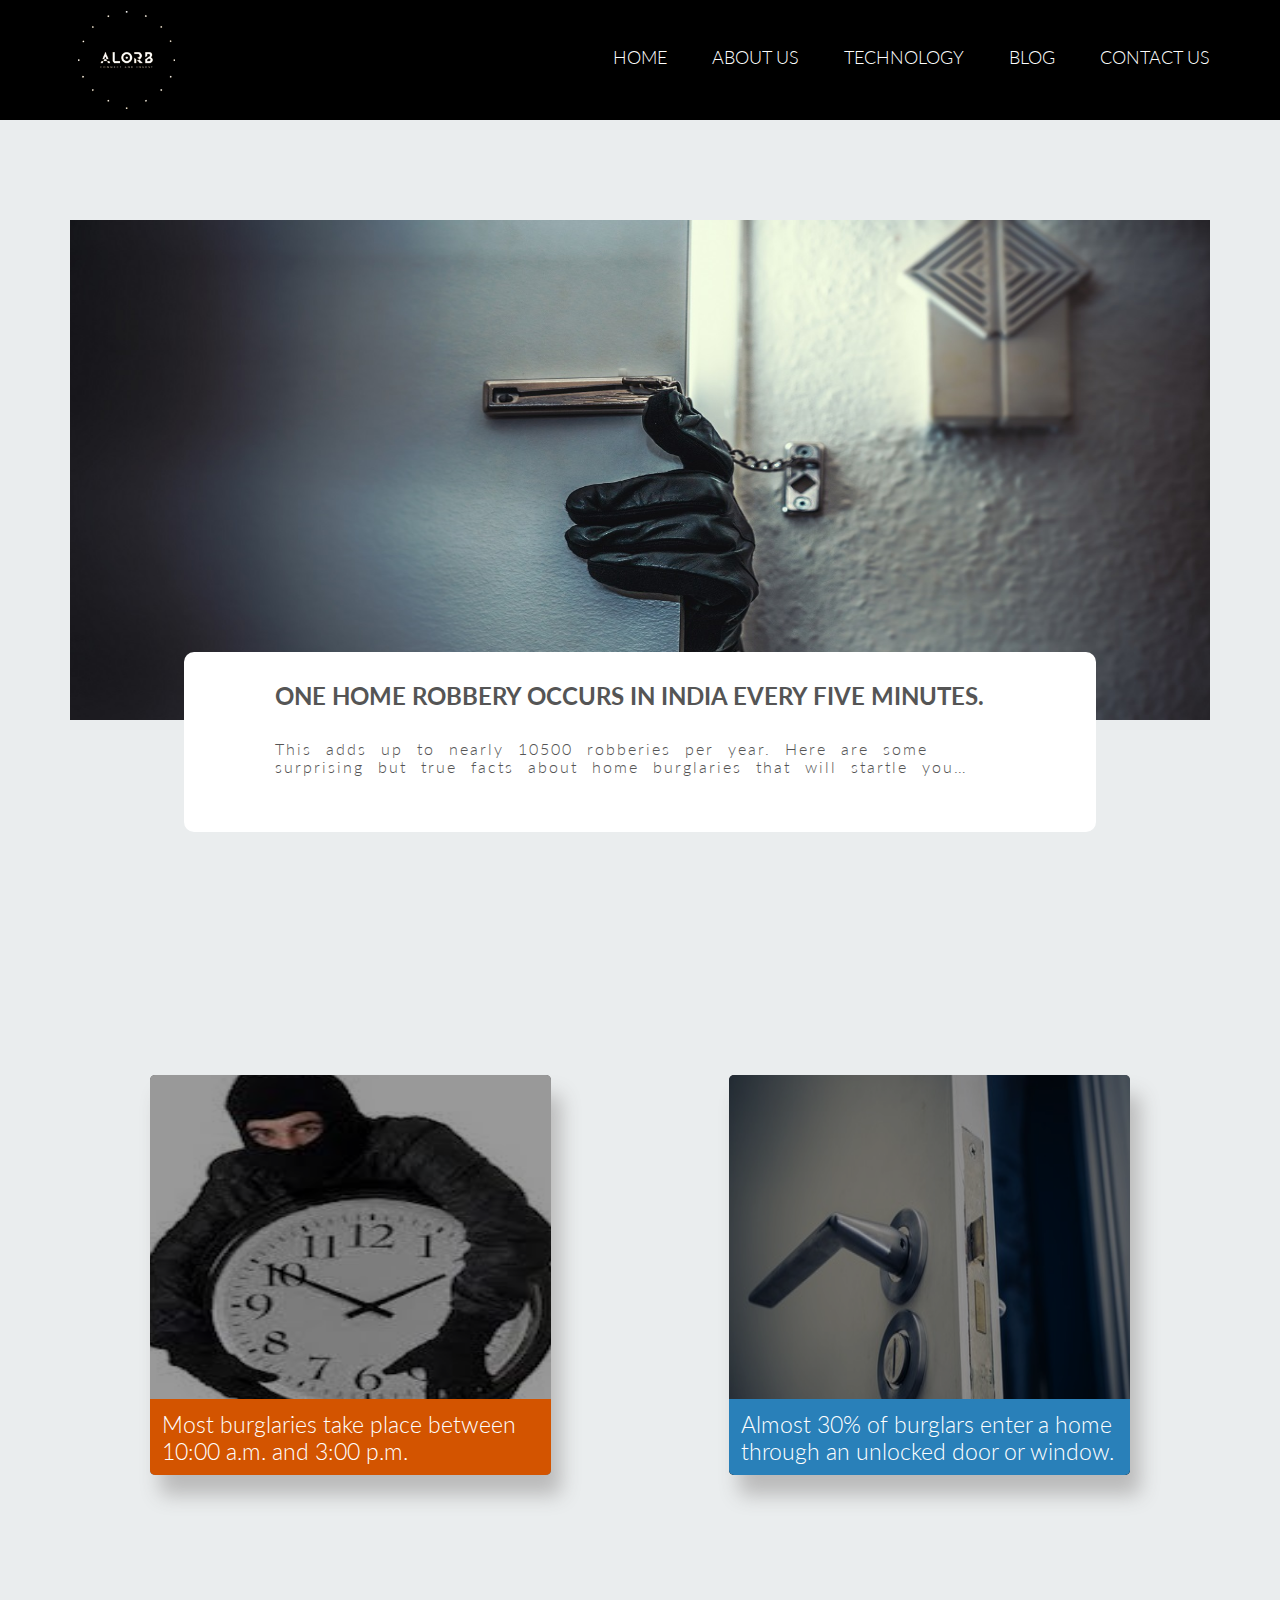
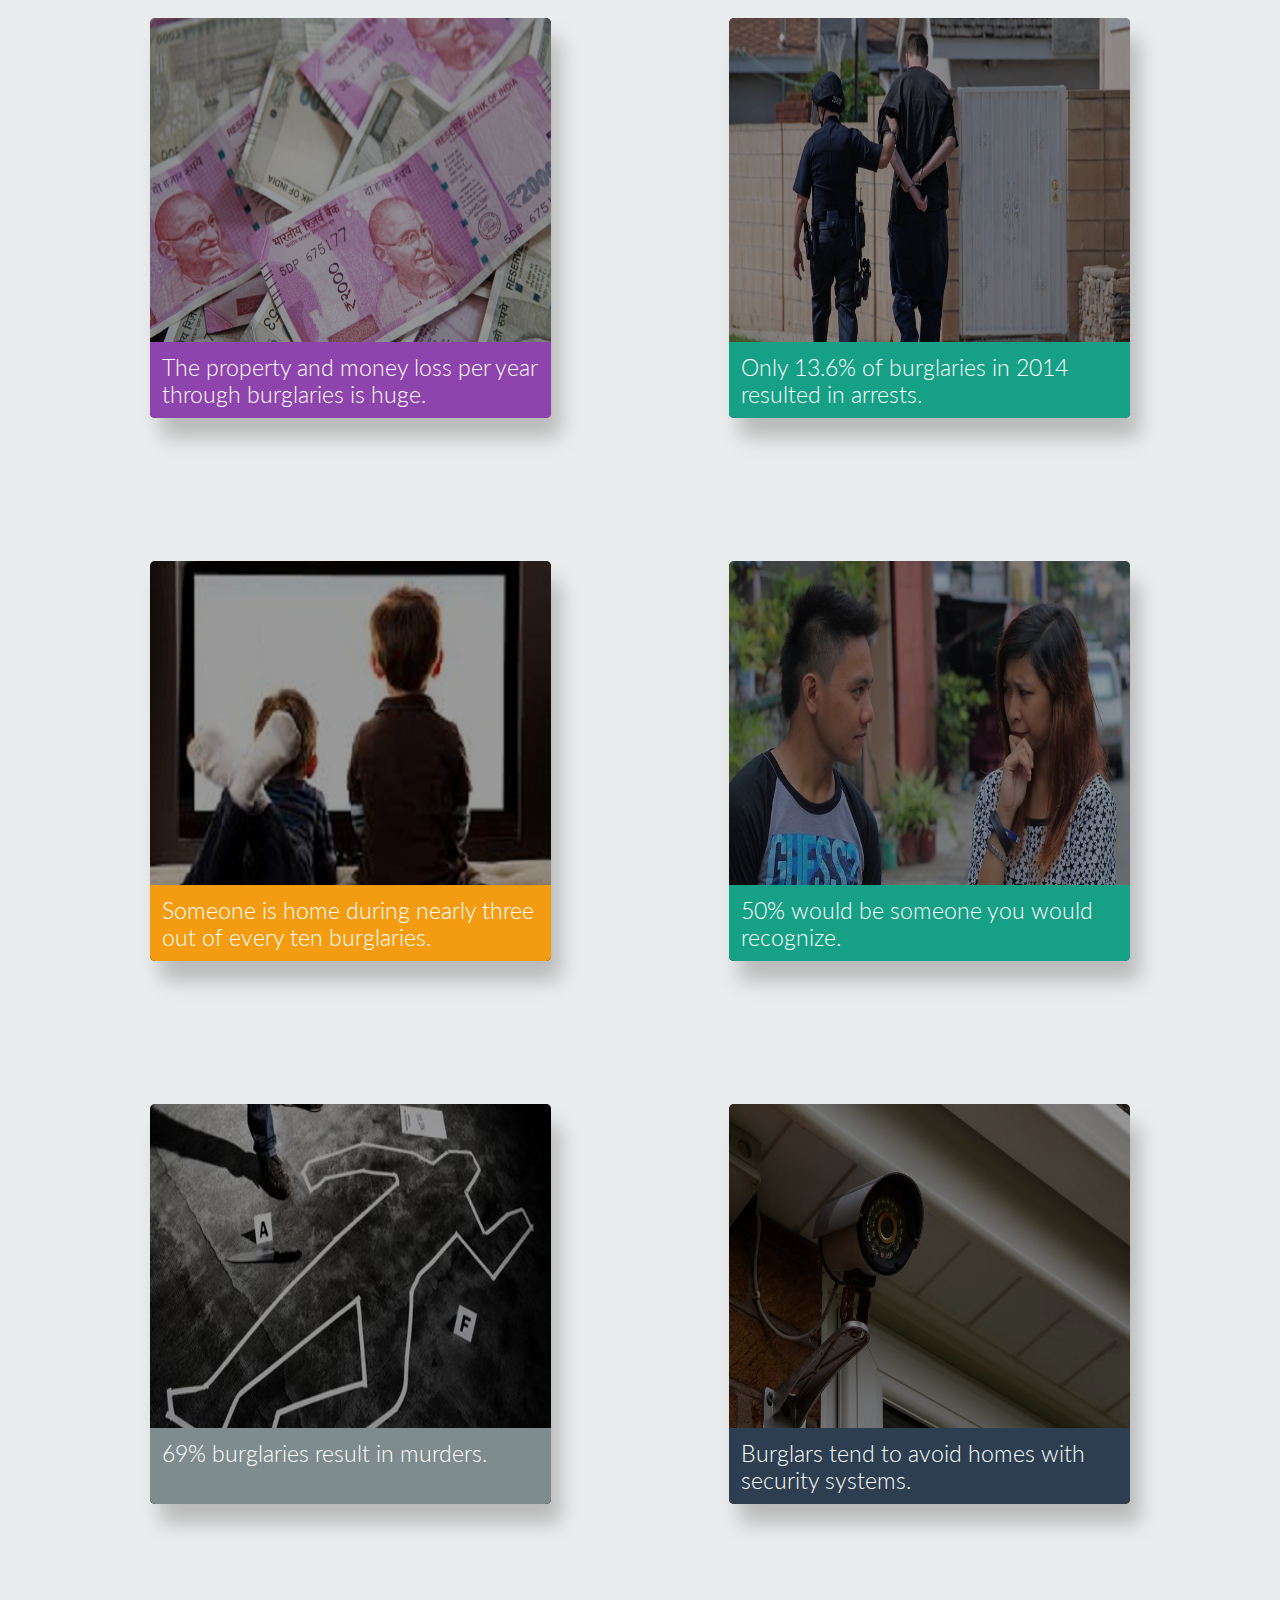
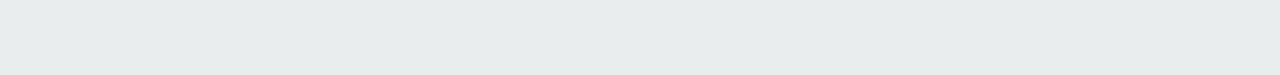
<file: blog/index.html>
<!DOCTYPE html>
<html>
	<head>
		<link rel="stylesheet" type="text/css" href="vendors/css/normalize.css">
		<link rel="stylesheet" type="text/css" href="resources/css/style.css">
		<link rel="stylesheet" type="text/css" href="vendors/css/grid.css">
		<link href="https://fonts.googleapis.com/css?family=Lato:100,300,700,300italic" rel="stylesheet">
		<title>Alorb-blog</title>
		
		
		
	</head>
	
	<body>
			<nav>
					<img class="logo" src="resources/img/logo.png" alt="Omnifood logo">
						<div class="row">
						<ul class="main-nav">
							<li><a href="../index.html">Home</a></li>
							<li><a href="../index.html#About-us">About us</a></li>
							<li><a href="../index.html#tech">Technology</a></li>
							<li><a href="#">Blog</a></li>
							<li><a href="../index.html#footer">Contact us</a></li>
						</ul>
					</div>
				</nav>
		
		
			<section class="background-image">
				<div class="row">
					<img class="back-img" src="resources/css/img/shutterstock_1article.jpg">
				</div>
				<div class="row">
					<div class="blog-head">
					<h2>One home robbery occurs in India every five minutes.</h2>
					<p>This adds up to nearly 10500 robberies per year.
Here are some surprising but true facts about home burglaries that will startle you…</p>
				</div>
				</div>

			</section>
		
		
			<section class="bolg-headings">
					<div class="row">
						<div class="col span-1-of-2">
							<div class="blogs" id="info1">
								<a href="#modal1" ><img src="resources/css/img/1.jpg"></a>
								<a href="#modal1">
									<h3 class="blog-info info1">Most burglaries take place between 10:00 a.m. and 3:00 p.m.</h3>
								</a>
							</div>
							
						</div>
						
						<div class="col span-1-of-2 ">
							<div class="blogs" id="info2">
								<a href="#modal2"><img src="resources/css/img/2.jpg"></a>
								<a href="#modal2">
									<h3 class="blog-info info2">Almost 30% of burglars enter a home through an unlocked door or window.</h3>
								</a>
							</div>
							
						</div>
					</div>
				
				<div class="row">
						<div class="col span-1-of-2">
							<div class="blogs" id="info3">
								<a href="#modal3"><img src="resources/css/img/3.jpg"></a> 
									<a href="#modal3">
									<h3 class="blog-info info3">The property and money loss per year through burglaries is huge.</h3>
								</a>
							</div>

						</div>
						
						<div class="col span-1-of-2 ">
							<div class="blogs" id="info4">
								<a href="#modal4"><img src="resources/css/img/4.jpg"></a>
								<a href="#modal4">
									<h3 class="blog-info info4">Only 13.6% of burglaries in 2014 resulted in arrests.</h3>
								</a>
							</div>
							
						</div>
					</div>
				
				<div class="row">
						<div class="col span-1-of-2">
							<div class="blogs" id="info5">
							<a href="#modal5"><img src="resources/css/img/5.jpg"></a>	
								<a href="#modal5">
									<h3 class="blog-info info5">Someone is home during nearly three out of every ten burglaries.</h3>
								</a>
							</div>
						
						</div>
						
						<div class="col span-1-of-2 ">
							<div class="blogs" id="info6">
							<a href="#modal6"><img src="resources/css/img/6.jpg"></a>	
								<a href="#modal6">
									<h3 class="blog-info info6">50% would be someone you would recognize.</h3>
								</a>
							</div>
							
						</div>
					</div>
				
				
				<div class="row">
						<div class="col span-1-of-2">
							<div class="blogs" id="info7">
							<a href="#modal7"><img src="resources/css/img/7.jpg"></a>	
								<a href="#modal7">
									<h3 class="blog-info info7">69% burglaries result in murders.</h3>
								</a>
							</div>
							
						</div>
						
						<div class="col span-1-of-2 ">
							<div class="blogs" id="info8">
							<a href="#modal8"><img src="resources/css/img/8.jpg"></a>	
								<a href="#modal8">
									<h3 class="blog-info info8">Burglars tend to avoid homes with security systems.</h3>
								</a>
							</div>
							
						</div>
					</div>
				
				<div class="modal" id="modal1">
					<div class="modal-content">
						<a href="#info1" class="modal-close">&times;</a>
						<h2 class="modal-heading">Most burglaries take place between 10:00 a.m. and 3:00 p.m.</h2>
						<p>Most burglaries take place not at night but in broad daylight. This is the time when most people
tend to be in their offices, schools or work. This greatly reduces the chance that burglars will be
noticed. Burglaries tend to occur more during the time when people are supposedly at work or
running errands.</p>
					</div>
				</div>
				
				<div class="modal" id="modal2">
					<div class="modal-content">
						<a href="#info2" class="modal-close">&times;</a>
						<h2 class="modal-heading">Almost 30% of burglars enter a home through an unlocked door or window.</h2>
						<p>It’s not that burglars look for secret passageways to get in. They enter through doors and
windows that we have left unlocked. It is hardly ever a question of breaking open a door or
picking a lock. An astonishing 34% of burglars enter through the front door.</p>
					</div>
				</div>
				
				<div class="modal" id="modal3">
					<div class="modal-content">
						<a href="#info3" class="modal-close">&times;</a>
						<h2 class="modal-heading">The property and money loss per year through burglaries is huge.</h2>
						<p>According to the National Crime Records Bureau, the average property and money loss per
burglary was a staggering 8, 21,00 lakh in 2015. During decadal period, an increase of 240.8% in
properties loss was observed (from₹2,40,900 lakh in 2005)</p>
					</div>
				</div>
				
				<div class="modal" id="modal4">
					<div class="modal-content">
						<a href="#info4" class="modal-close">&times;</a>
						<h2 class="modal-heading">Only 13.6% of burglaries in 2014 resulted in arrests.</h2>
						<p>And only 20% of the total value in money and property stolen was recovered. This includes not
just valuables and money stolen from home break-ins but also vehicles like cars and two wheelers
from homes.</p>
					</div>
				</div>
		
				
						<div class="modal" id="modal5">
					<div class="modal-content">
						<a href="#info5" class="modal-close">&times;</a>
						<h2 class="modal-heading">Someone is home during nearly three out of every ten burglaries.</h2>
						<p>The thought of coming home and finding your home ransacked and your valuables stolen is
frightening enough, but the thought of your loved ones at home while the burglars attack is even
more traumatic. According to the NCRB, at least one household member is present and at risk of
a violent crime every time a robbery occurs.</p>
					</div>
				</div>
				
				<div class="modal" id="modal6">
					<div class="modal-content">
						<a href="#info6" class="modal-close">&times;</a>
						<h2 class="modal-heading">50% would be someone you would recognize.</h2>
						<p>Most often than not, crimes like burglaries and dacoity are committed by people one knows. They
could be anyone from people working in your house or anyone that has access to your house and
the surrounding areas. There is very less suspicion attached with them and frequent the
neighborhood.</p>
					</div>
				</div>
				
				<div class="modal" id="modal7">
					<div class="modal-content">
						<a href="#info7" class="modal-close">&times;</a>
						<h2 class="modal-heading">69% burglaries result in murders.</h2>
						<p>The news is rife with incidents of murders and attempts at homicide during house thefts. It is
usually children or elders in the family that are left alone during the day time hours. Burglars find
that these homeowners can be easily subdued and hence murders occur during such home
invasions.</p>
					</div>
				</div>
				
				<div class="modal" id="modal8">
					<div class="modal-content">
						<a href="#info8" class="modal-close">&times;</a>
						<h2 class="modal-heading">Burglars tend to avoid homes with security systems.</h2>
						<p>It is true that burglars are wary of houses with security systems. 83% burglars admitted that they
specifically look to see if there&#39;s an alarm; 60% would change their mind if there was one
installed. Homes without security systems are up to 300% more likely to be broken into.</p>
					</div>
				</div>
		
			</section>
	
	</body>

</html>
</file>
<file: blog/resources/css/style.css>
*{
	margin: 0;
	box-sizing: border-box;
}

html{
	background-color: #EAEDEE;
	color: #555;
	font-family: 'Lato','Aerial',sans-serif;
	font-size: 20px;
	font-weight: 300;
	text-rendering: optimizeLegibility;
}

/*----------------------------------------*/
/*---------REUSABLE CODE----------*/
/*----------------------------------------*/
.row {
	max-width: 1140px;
	margin: 0 auto;
	
}

h2 {
	margin-bottom: 30px;
	font-weight: 700;
	font-size: 120%;
	margin-left: 10%;
	text-transform: uppercase;
}

p {
	font-weight: 300;
	font-size: 80%;
	margin: 0 10%;
	word-spacing: 8px;
	letter-spacing: 2px;
}


/*----------------------------------------*/
/*---------NAVIGATION MENU----------*/
/*----------------------------------------*/

nav {
	background-color: #000;
}

.logo {
	height:120px;
	width:auto;
	float:left;
	margin:0 20px;
}


.main-nav {
	float:right;
	list-style: none;
	margin-top: 45px;
}

.main-nav li {
	display: inline-block;
	margin-left: 40px;
	
}

.main-nav li a:link,
.main-nav li a:visited{
	padding:8px 0;
	text-decoration: none;
	text-transform: uppercase;
	color: #fff;
	font-size: 90%;
	font-weight: 300;
	border-bottom: 2px solid transparent;
	transition: border-bottom 0.2s;
}

.main-nav li a:hover,
.main-nav li a:active{
	border-bottom: 2px solid #e67e22;
}


/*----------------------------------------*/
/*---------BLOG HEAD ----------*/
/*----------------------------------------*/



.background-image {
	padding-top: 100px;
	
}

.back-img {
	height: 500px;
	width: 100%;
}

.blog-head {
	width: 80%;
	height: 180px;
	padding-top: 30px;
	background-color: #fff;
	transform: translate(0,-40%);
	margin-left: 10%;
	border-radius: 10px;
}


/*----------------------------------------*/
/*---------BLOG SECTIONS ----------*/
/*----------------------------------------*/


.blogs{
	border-radius: 5px;
	margin:60px 80px;
	height: 400px;
	overflow: hidden;
	background-color: #000;
	box-shadow: 10px 20px 20px #bababa;
}

.blogs img {
	height: 100%;
	width: 100%;
	opacity: 0.6;
	transform: scale(1.15);
	transition: opacity 0.5s,transform 0.5s;
	
}

.blogs img:hover {
	transform: scale(1.03);
	opacity: 1;
}


.bolg-headings {
	padding: 100px 0;
}

.blog-info {
	margin:0;
	height: 80px;
	transform: translate(0,-100%);
	
}

.blogs a{
	text-decoration: none;
	
}

.blogs h3{
	padding: 3%;
	color: #fff;
	font-weight: 100;
	font-weight: 300;
}

.info1{

		background-color: #d35400 ;
}

.info2{
		background-color: #2980b9;
}

.info3{
		background-color: #8e44ad;
}

.info4{
		background-color: #16a085;
}

.info5{
		background-color: #f39c12;
}

.info6{
		background-color: #16a085;
}

.info7{
		background-color: #7f8c8d;
}

.info8{
		background-color: #2c3e50;
}


/*----------------------------------------*/
/*---------BLOG POP UP ----------*/
/*----------------------------------------*/



.modal {
	background-color: rgba(0, 0, 0, 0.5);
	position: absolute;
	top: 0;
	bottom: 0;
	width: 100%;
	height: 100%;
	display: none;

}

.modal-content{
	height: 65%;
	width: auto;
	background-color: #fff;
	position: absolute;
	top: 50%;
	left: 50%;
	transform: translate(-50%,-50%);
	z-index: 10;
	border-bottom-left-radius: 2em;
	border-bottom-right-radius: 2em;
	border-top-left-radius: 2em;
	display: none;
}

.modal-content h2{
	margin:10% 10% 0;
	font-size: 120%;
	letter-spacing: 1px;
	word-spacing: 2px;
}

.modal-content p{
	margin: 10%;
	letter-spacing: 2px;
	font-size: 120%;
	
}

.modal-content a:link,
.modal-content a:visited {
	text-decoration: none;
}

.modal-close {
	color: #000;
	font-size: 2em;
	position: absolute;
	top: 1px;
	right: 10px;
}

#modal1:target ,
#modal1:target .modal-content{
	display: block;
	position: fixed;
}

#modal2:target ,
#modal2:target .modal-content{
	display: block;
	position: fixed;

}

#modal3:target ,
#modal3:target .modal-content{
	display: block;
	position: fixed;
}

#modal4:target ,
#modal4:target .modal-content{
	display: block;
	position: fixed;
}

#modal5:target ,
#modal5:target .modal-content{
	display: block;
	position: fixed;
}

#modal6:target ,
#modal6:target .modal-content{
	display: block;
	position: fixed;
}

#modal7:target ,
#modal7:target .modal-content{
	display: block;
	position: fixed;
}

#modal8:target ,
#modal8:target .modal-content{
	display: block;
	position: fixed;
}
</file>
<file: blog/vendors/css/grid.css>
/*  SECTIONS  ============================================================================= */

.section {
	clear: both;
	padding: 0px;
	margin: 0px;
}

/*  GROUPING  ============================================================================= */

.row {
    zoom: 1; /* For IE 6/7 (trigger hasLayout) */
}

.row:before,
.row:after {
    content:"";
    display:table;
}
.row:after {
    clear:both;
}

/*  GRID COLUMN SETUP   ==================================================================== */

.col {
	display: block;
	float:left;
	margin: 1% 0 1% 1.6%;
}

.col:first-child { margin-left: 0; } /* all browsers except IE6 and lower */


/*  REMOVE MARGINS AS ALL GO FULL WIDTH AT 480 PIXELS */

@media only screen and (max-width: 480px) {
	.col { 
		/*margin: 1% 0 1% 0%;*/
        margin: 0;
	}
}


/*  GRID OF TWO   ============================================================================= */


.span-2-of-2 {
	width: 100%;
}

.span-1-of-2 {
	width: 49.2%;
}

/*  GO FULL WIDTH AT LESS THAN 480 PIXELS */

@media only screen and (max-width: 480px) {
	.span-2-of-2 {
		width: 100%; 
	}
	.span-1-of-2 {
		width: 100%; 
	}
}


/*  GRID OF THREE   ============================================================================= */

	
.span-3-of-3 {
	width: 100%; 
}

.span-2-of-3 {
	width: 66.13%; 
}

.span-1-of-3 {
	width: 32.26%; 
}


/*  GO FULL WIDTH AT LESS THAN 480 PIXELS */

@media only screen and (max-width: 480px) {
	.span-3-of-3 {
		width: 100%; 
	}
	.span-2-of-3 {
		width: 100%; 
	}
	.span-1-of-3 {
		width: 100%;
	}
}

/*  GRID OF FOUR   ============================================================================= */

	
.span-4-of-4 {
	width: 100%; 
}

.span-3-of-4 {
	width: 74.6%; 
}

.span-2-of-4 {
	width: 49.2%; 
}

.span-1-of-4 {
	width: 23.8%; 
}


/*  GO FULL WIDTH AT LESS THAN 480 PIXELS */

@media only screen and (max-width: 480px) {
	.span-4-of-4 {
		width: 100%; 
	}
	.span-3-of-4 {
		width: 100%; 
	}
	.span-2-of-4 {
		width: 100%; 
	}
	.span-1-of-4 {
		width: 100%; 
	}
}


/*  GRID OF FIVE   ============================================================================= */

	
.span-5-of-5 {
	width: 100%;
}

.span-4-of-5 {
  	width: 79.68%; 
}

.span-3-of-5 {
  	width: 59.36%; 
}

.span-2-of-5 {
  	width: 39.04%;
}

.span-1-of-5 {
  	width: 18.72%;
}


/*  GO FULL WIDTH AT LESS THAN 480 PIXELS */

@media only screen and (max-width: 480px) {
	.span-5-of-5 {
		width: 100%; 
	}
	.span-4-of-5 {
		width: 100%; 
	}
	.span-3-of-5 {
		width: 100%; 
	}
	.span-2-of-5 {
		width: 100%; 
	}
	.span-1-of-5 {
		width: 100%; 
	}
}


/*  GRID OF SIX   ============================================================================= */


.span-6-of-6 {
	width: 100%;
}

.span-5-of-6 {
  	width: 83.06%;
}

.span-4-of-6 {
  	width: 66.13%;
}

.span-3-of-6 {
  	width: 49.2%;
}

.span-2-of-6 {
  	width: 32.26%;
}

.span-1-of-6 {
  	width: 15.33%;
}


/*  GO FULL WIDTH AT LESS THAN 480 PIXELS */

@media only screen and (max-width: 480px) {
	.span-6-of-6 {
		width: 100%; 
	}
	.span-5-of-6 {
		width: 100%; 
	}
	.span-4-of-6 {
		width: 100%; 
	}
	.span-3-of-6 {
		width: 100%; 
	}
	.span-2-of-6 {
		width: 100%; 
	}
	.span-1-of-6 {
		width: 100%; 
	}
}



/*  GRID OF SEVEN   ============================================================================= */


.span-7-of-7 {
	width: 100%;
}

.span-6-of-7 {
	width: 85.48%;
}

.span-5-of-7 {
  	width: 70.97%;
}

.span-4-of-7 {
  	width: 56.45%;
}

.span-3-of-7 {
  	width: 41.94%;
}

.span-2-of-7 {
  	width: 27.42%;
}

.span-1-of-7 {
  	width: 12.91%;
}


/*  GO FULL WIDTH AT LESS THAN 480 PIXELS */

@media only screen and (max-width: 480px) {
	.span-7-of-7 {
		width: 100%; 
	}
	.span-6-of-7 {
		width: 100%; 
	}
	.span-5-of-7 {
		width: 100%; 
	}
	.span-4-of-7 {
		width: 100%; 
	}
	.span-3-of-7 {
		width: 100%; 
	}
	.span-2-of-7 {
		width: 100%; 
	}
	.span-1-of-7 {
		width: 100%; 
	}
}


/*  GRID OF EIGHT   ============================================================================= */

	
.span-8-of-8 {
	width: 100%;
}

.span-7-of-8 {
	width: 87.3%; 
}

.span-6-of-8 {
	width: 74.6%; 
}

.span-5-of-8 {
	width: 61.9%; 
}

.span-4-of-8 {
	width: 49.2%; 
}

.span-3-of-8 {
	width: 36.5%;
}

.span-2-of-8 {
	width: 23.8%; 
}

.span-1-of-8 {
	width: 11.1%; 
}


/*  GO FULL WIDTH AT LESS THAN 480 PIXELS */

@media only screen and (max-width: 480px) {
	.span-8-of-8 {
		width: 100%; 
	}
	.span-7-of-8 {
		width: 100%; 
	}
	.span-6-of-8 {
		width: 100%; 
	}
	.span-5-of-8 {
		width: 100%; 
	}
	.span-4-of-8 {
		width: 100%; 
	}
	.span-3-of-8 {
		width: 100%; 
	}
	.span-2-of-8 {
		width: 100%; 
	}
	.span-1-of-8 {
		width: 100%; 
	}
}


/*  GRID OF NINE   ============================================================================= */


.span-9-of-9 {
	width: 100%;
}

.span-8-of-9 {
	width: 88.71%;
}

.span-7-of-9 {
	width: 77.42%; 
}

.span-6-of-9 {
	width: 66.13%; 
}

.span-5-of-9 {
	width: 54.84%; 
}

.span-4-of-9 {
	width: 43.55%; 
}

.span-3-of-9 {
	width: 32.26%;
}

.span-2-of-9 {
	width: 20.97%; 
}

.span-1-of-9 {
	width: 9.68%; 
}


/*  GO FULL WIDTH AT LESS THAN 480 PIXELS */

@media only screen and (max-width: 480px) {
	.span-9-of-9 {
		width: 100%; 
	}
	.span-8-of-9 {
		width: 100%; 
	}
	.span-7-of-9 {
		width: 100%; 
	}
	.span-6-of-9 {
		width: 100%; 
	}
	.span-5-of-9 {
		width: 100%; 
	}
	.span-4-of-9 {
		width: 100%; 
	}
	.span-3-of-9 {
		width: 100%; 
	}
	.span-2-of-9 {
		width: 100%; 
	}
	.span-1-of-9 {
		width: 100%; 
	}
}


/*  GRID OF TEN   ============================================================================= */


.span-10-of-10 {
	width: 100%;
}

.span-9-of-10 {
	width: 89.84%;
}

.span-8-of-10 {
	width: 79.68%;
}

.span-7-of-10 {
	width: 69.52%; 
}

.span-6-of-10 {
	width: 59.36%; 
}

.span-5-of-10 {
	width: 49.2%; 
}

.span-4-of-10 {
	width: 39.04%; 
}

.span-3-of-10 {
	width: 28.88%;
}

.span-2-of-10 {
	width: 18.72%; 
}

.span-1-of-10 {
	width: 8.56%; 
}


/*  GO FULL WIDTH AT LESS THAN 480 PIXELS */

@media only screen and (max-width: 480px) {
	.span-10-of-10 {
		width: 100%; 
	}
	.span-9-of-10 {
		width: 100%; 
	}
	.span-8-of-10 {
		width: 100%; 
	}
	.span-7-of-10 {
		width: 100%; 
	}
	.span-6-of-10 {
		width: 100%; 
	}
	.span-5-of-10 {
		width: 100%; 
	}
	.span-4-of-10 {
		width: 100%; 
	}
	.span-3-of-10 {
		width: 100%; 
	}
	.span-2-of-10 {
		width: 100%; 
	}
	.span-1-of-10 {
		width: 100%; 
	}
}


/*  GRID OF ELEVEN   ============================================================================= */

.span-11-of-11 {
	width: 100%;
}

.span-10-of-11 {
	width: 90.76%;
}

.span-9-of-11 {
	width: 81.52%;
}

.span-8-of-11 {
	width: 72.29%;
}

.span-7-of-11 {
	width: 63.05%; 
}

.span-6-of-11 {
	width: 53.81%; 
}

.span-5-of-11 {
	width: 44.58%; 
}

.span-4-of-11 {
	width: 35.34%; 
}

.span-3-of-11 {
	width: 26.1%;
}

.span-2-of-11 {
	width: 16.87%; 
}

.span-1-of-11 {
	width: 7.63%; 
}


/*  GO FULL WIDTH AT LESS THAN 480 PIXELS */

@media only screen and (max-width: 480px) {
	.span-11-of-11 {
		width: 100%; 
	}
	.span-10-of-11 {
		width: 100%; 
	}
	.span-9-of-11 {
		width: 100%; 
	}
	.span-8-of-11 {
		width: 100%; 
	}
	.span-7-of-11 {
		width: 100%; 
	}
	.span-6-of-11 {
		width: 100%; 
	}
	.span-5-of-11 {
		width: 100%; 
	}
	.span-4-of-11 {
		width: 100%; 
	}
	.span-3-of-11 {
		width: 100%; 
	}
	.span-2-of-11 {
		width: 100%; 
	}
	.span-1-of-11 {
		width: 100%; 
	}
}


/*  GRID OF TWELVE   ============================================================================= */

.span-12-of-12 {
	width: 100%;
}

.span-11-of-12 {
	width: 91.53%;
}

.span-10-of-12 {
	width: 83.06%;
}

.span-9-of-12 {
	width: 74.6%;
}

.span-8-of-12 {
	width: 66.13%;
}

.span-7-of-12 {
	width: 57.66%; 
}

.span-6-of-12 {
	width: 49.2%; 
}

.span-5-of-12 {
	width: 40.73%; 
}

.span-4-of-12 {
	width: 32.26%; 
}

.span-3-of-12 {
	width: 23.8%;
}

.span-2-of-12 {
	width: 15.33%; 
}

.span-1-of-12 {
	width: 6.86%; 
}


/*  GO FULL WIDTH AT LESS THAN 480 PIXELS */

@media only screen and (max-width: 480px) {
	.span-12-of-12 {
		width: 100%; 
	}
	.span-11-of-12 {
		width: 100%; 
	}
	.span-10-of-12 {
		width: 100%; 
	}
	.span-9-of-12 {
		width: 100%; 
	}
	.span-8-of-12 {
		width: 100%; 
	}
	.span-7-of-12 {
		width: 100%; 
	}
	.span-6-of-12 {
		width: 100%; 
	}
	.span-5-of-12 {
		width: 100%; 
	}
	.span-4-of-12 {
		width: 100%; 
	}
	.span-3-of-12 {
		width: 100%; 
	}
	.span-2-of-12 {
		width: 100%; 
	}
	.span-1-of-12 {
		width: 100%; 
	}
}
</file>
